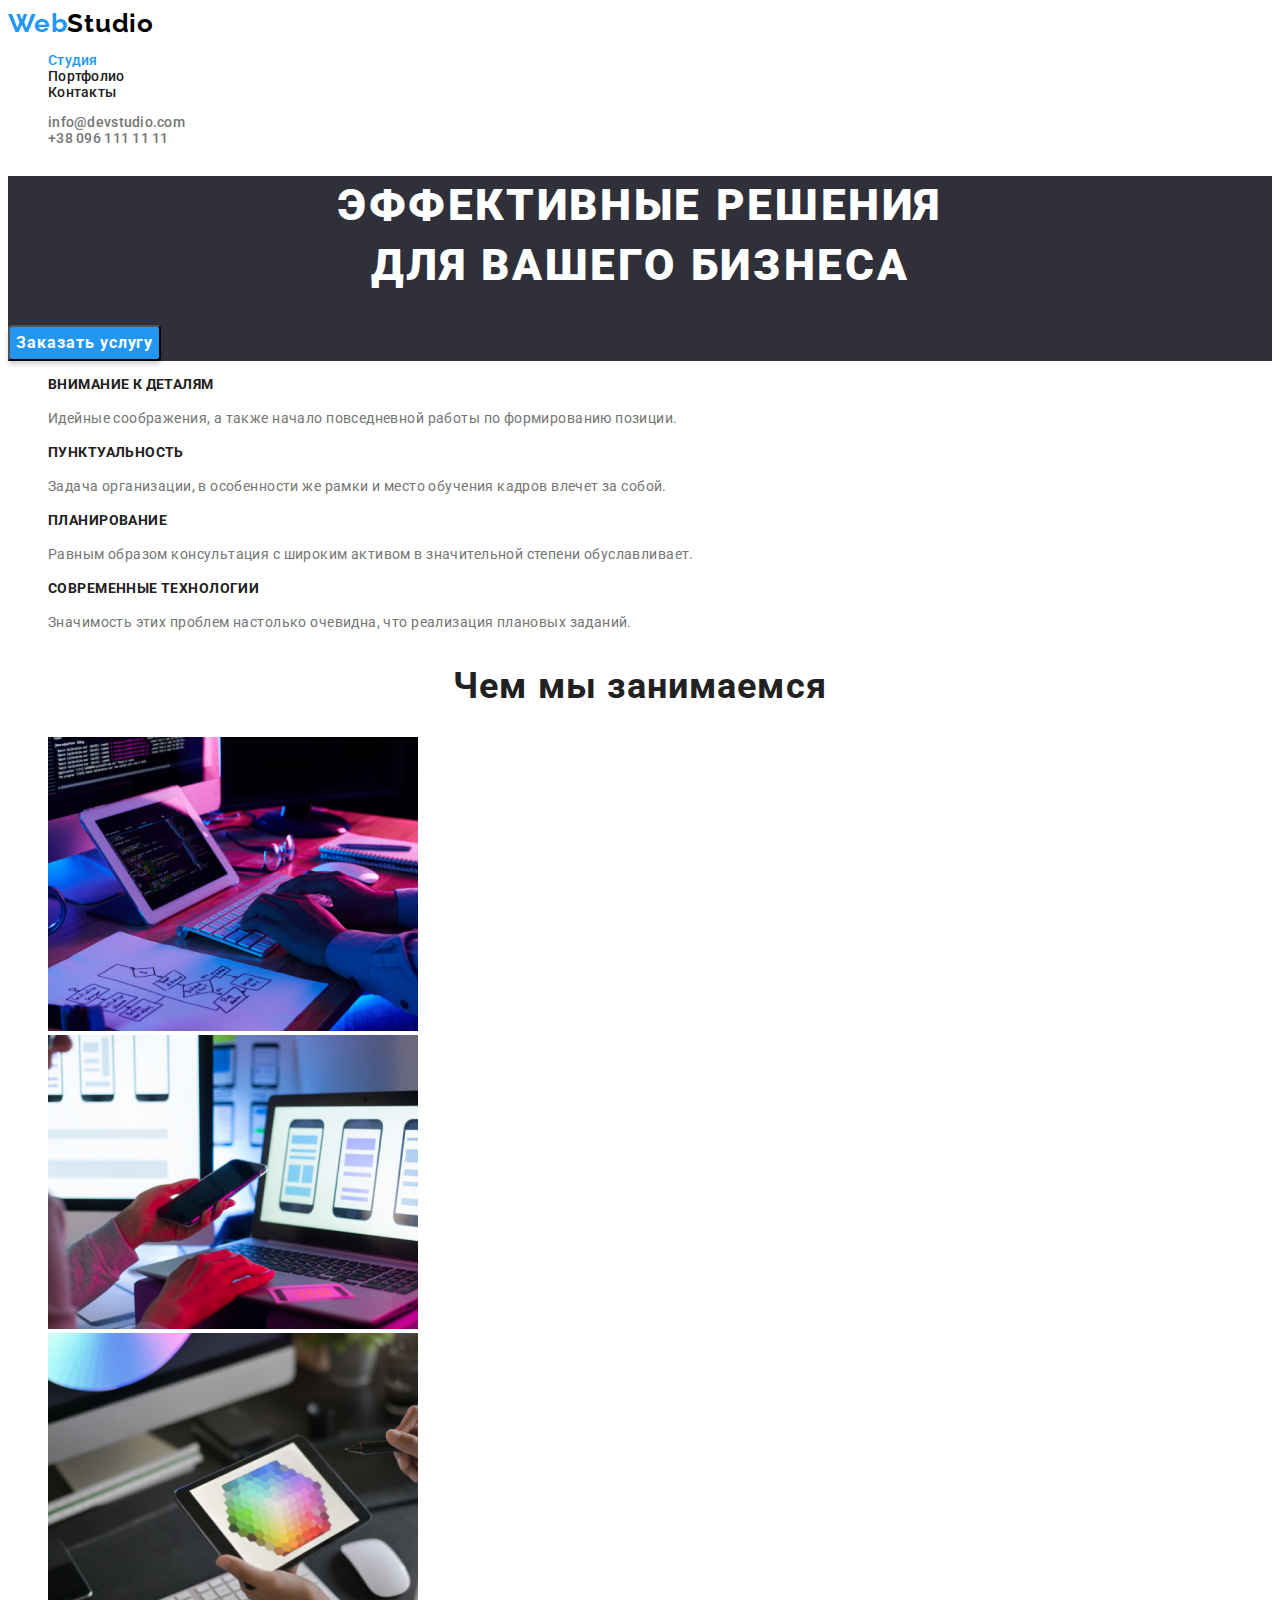
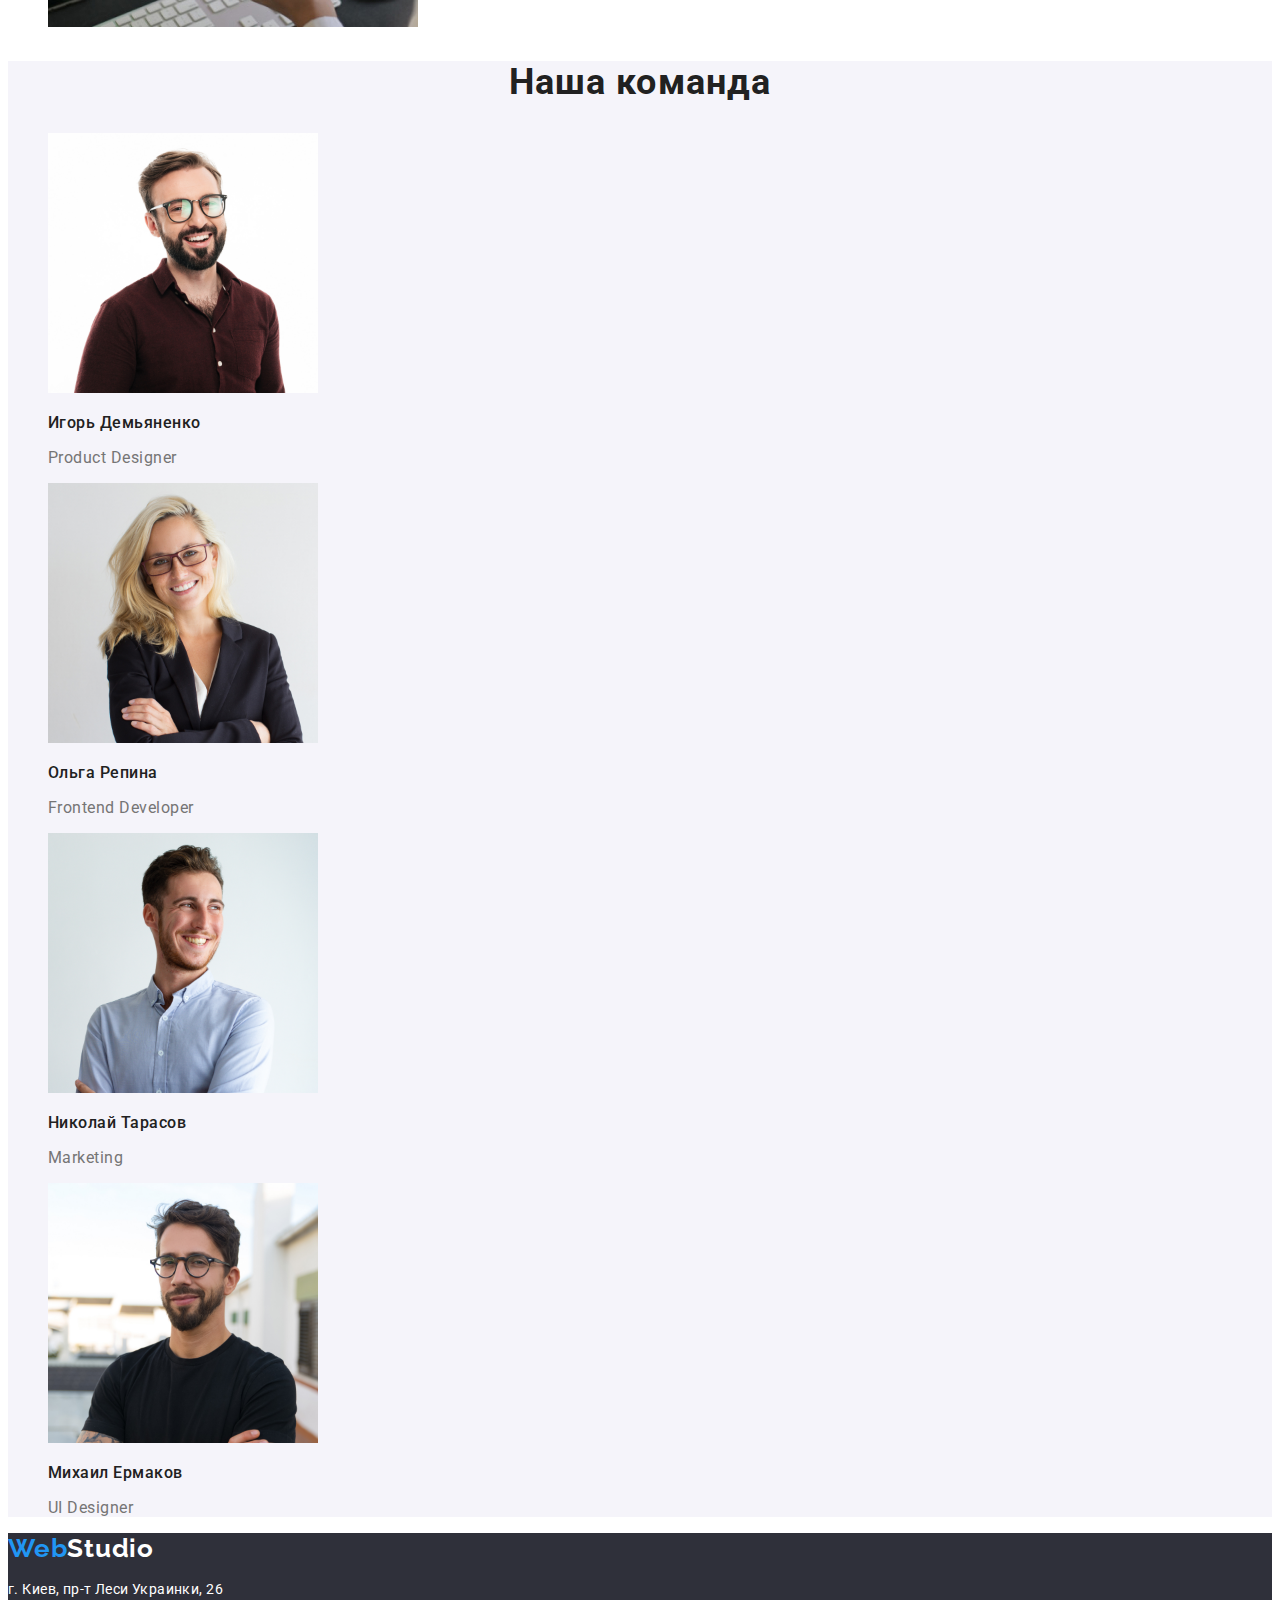
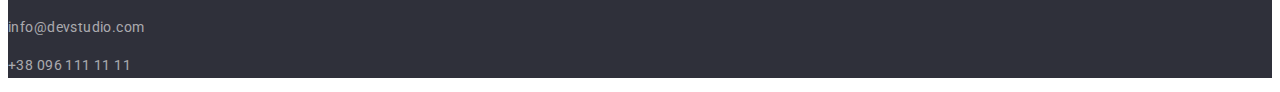
<file: index.html>
<!DOCTYPE html>
<html lang="ru">
  <head>
    <meta charset="UTF-8" />
    <meta name="viewport" content="width=device-width, initial-scale=1.0" />
    <title>Главная</title>
    <link
      rel="stylesheet"
      href="https://cdnjs.com/libraries/modern-normalize"
    />
    <link rel="stylesheet" href="./css/styles.css" />
    <link rel="preconnect" href="https://fonts.gstatic.com" />
    <link
      href="https://fonts.googleapis.com/css2?family=Raleway:wght@700&family=Roboto:wght@400;500;700;900&display=swap"
      rel="stylesheet"
    />
  </head>
  <body>
    <header>
      <nav class="page-navi">
        <!-- логотип -->
        <a class="logo" href="./index.html"
          ><span class="logo-start">Web</span>Studio</a
        >

        <!-- Головна навігація -->

        <ul>
          <li>
            <a class="page-nav-link current" href="./index.html">Студия</a>
          </li>
          <li>
            <a class="page-nav-link" href="./portfolio.html">Портфолио</a>
          </li>
          <li><a class="page-nav-link" href="">Контакты</a></li>
        </ul>
      </nav>

      <ul class="contact">
        <li>
          <a class="contact-link" href="mailto:info@devstudio.com"
            >info@devstudio.com</a
          >
        </li>
        <li>
          <a class="contact-link" href="tel:+380961111111">+38 096 111 11 11</a>
        </li>
      </ul>
    </header>

    <main>
      <!-- Основний текст сайту -->
      <section class="hero">
        <h1 class="title">
          Эффективные решения<br />
          для вашего бизнеса
        </h1>

        <button class="hero-btn" type="button">
          <span class="text">Заказать услугу</span>
        </button>
      </section>

      <!-- Особливості вебстудії -->
      <section class="special">
        <ul>
          <li>
            <h3 class="special-title">Внимание к деталям</h3>
            <p class="special-text">
              Идейные соображения, а также начало повседневной работы по
              формированию позиции.
            </p>
          </li>

          <li>
            <h3 class="special-title">Пунктуальность</h3>
            <p class="special-text">
              Задача организации, в особенности же рамки и место обучения кадров
              влечет за собой.
            </p>
          </li>

          <li>
            <h3 class="special-title">Планирование</h3>
            <p class="special-text">
              Равным образом консультация с широким активом в значительной
              степени обуславливает.
            </p>
          </li>

          <li>
            <h3 class="special-title">Современные технологии</h3>
            <p class="special-text">
              Значимость этих проблем настолько очевидна, что реализация
              плановых заданий.
            </p>
          </li>
        </ul>
      </section>

      <!-- Чим ми займаємось -->
      <section class="doings">
        <h2 class="doings-title">Чем мы занимаемся</h2>

        <ul>
          <li>
            <img
              src="./images/todo1.jpg"
              alt="Людина працює за компом"
              width="370"
            />
          </li>
          <li>
            <img
              src="./images/todo2.jpg"
              alt="Людина з телефоном у руці за ноутом"
              width="370"
            />
          </li>
          <li>
            <img
              src="./images/todo3.jpg"
              alt="Людина з планшетом у руці"
              width="370"
            />
          </li>
        </ul>
      </section>

      <!-- Наша команда  -->
      <section class="team">
        <h2 class="team-title">Наша команда</h2>

        <ul>
          <li class="team-item">
            <img
              src="./images/igor.jpg"
              alt="фото чоловіка Игорь Демьяненко"
              width="270"
            />
            <h3 class="item-title">Игорь Демьяненко</h3>
            <p class="item-text">Product Designer</p>
          </li>

          <li class="team-item">
            <img
              src="./images/olga.jpg"
              alt="фото жінки Ольга Репина"
              width="270"
            />
            <h3 class="item-title">Ольга Репина</h3>
            <p class="item-text">Frontend Developer</p>
          </li>

          <li class="team-item">
            <img
              src="./images/nick.jpg"
              alt="фото чоловіка Николай Тарасов"
              width="270"
            />
            <h3 class="item-title">Николай Тарасов</h3>
            <p class="item-text">Marketing</p>
          </li>

          <li class="team-item">
            <img
              src="./images/misha.jpg"
              alt="фото чоловіка Михаил Ермаков"
              width="270"
            />
            <h3 class="item-title">Михаил Ермаков</h3>
            <p class="item-text">UI Designer</p>
          </li>
        </ul>
      </section>
    </main>

    <!-- Підвал  -->
    <footer class="footer">
      <a class="logo-footer" href=""
        ><span class="logo-start">Web</span>Studio</a
      >
      <address class="footer-address">
        <p>г. Киев, пр-т Леси Украинки, 26</p>
        <p>
          <a class="footer-address-link" href="mailto:info@devstudio.com"
            >info@devstudio.com</a
          >
        </p>
        <p>
          <a class="footer-address-link" href="tel:+380961111111"
            >+38 096 111 11 11</a
          >
        </p>
      </address>
    </footer>
  </body>
</html>
</file>
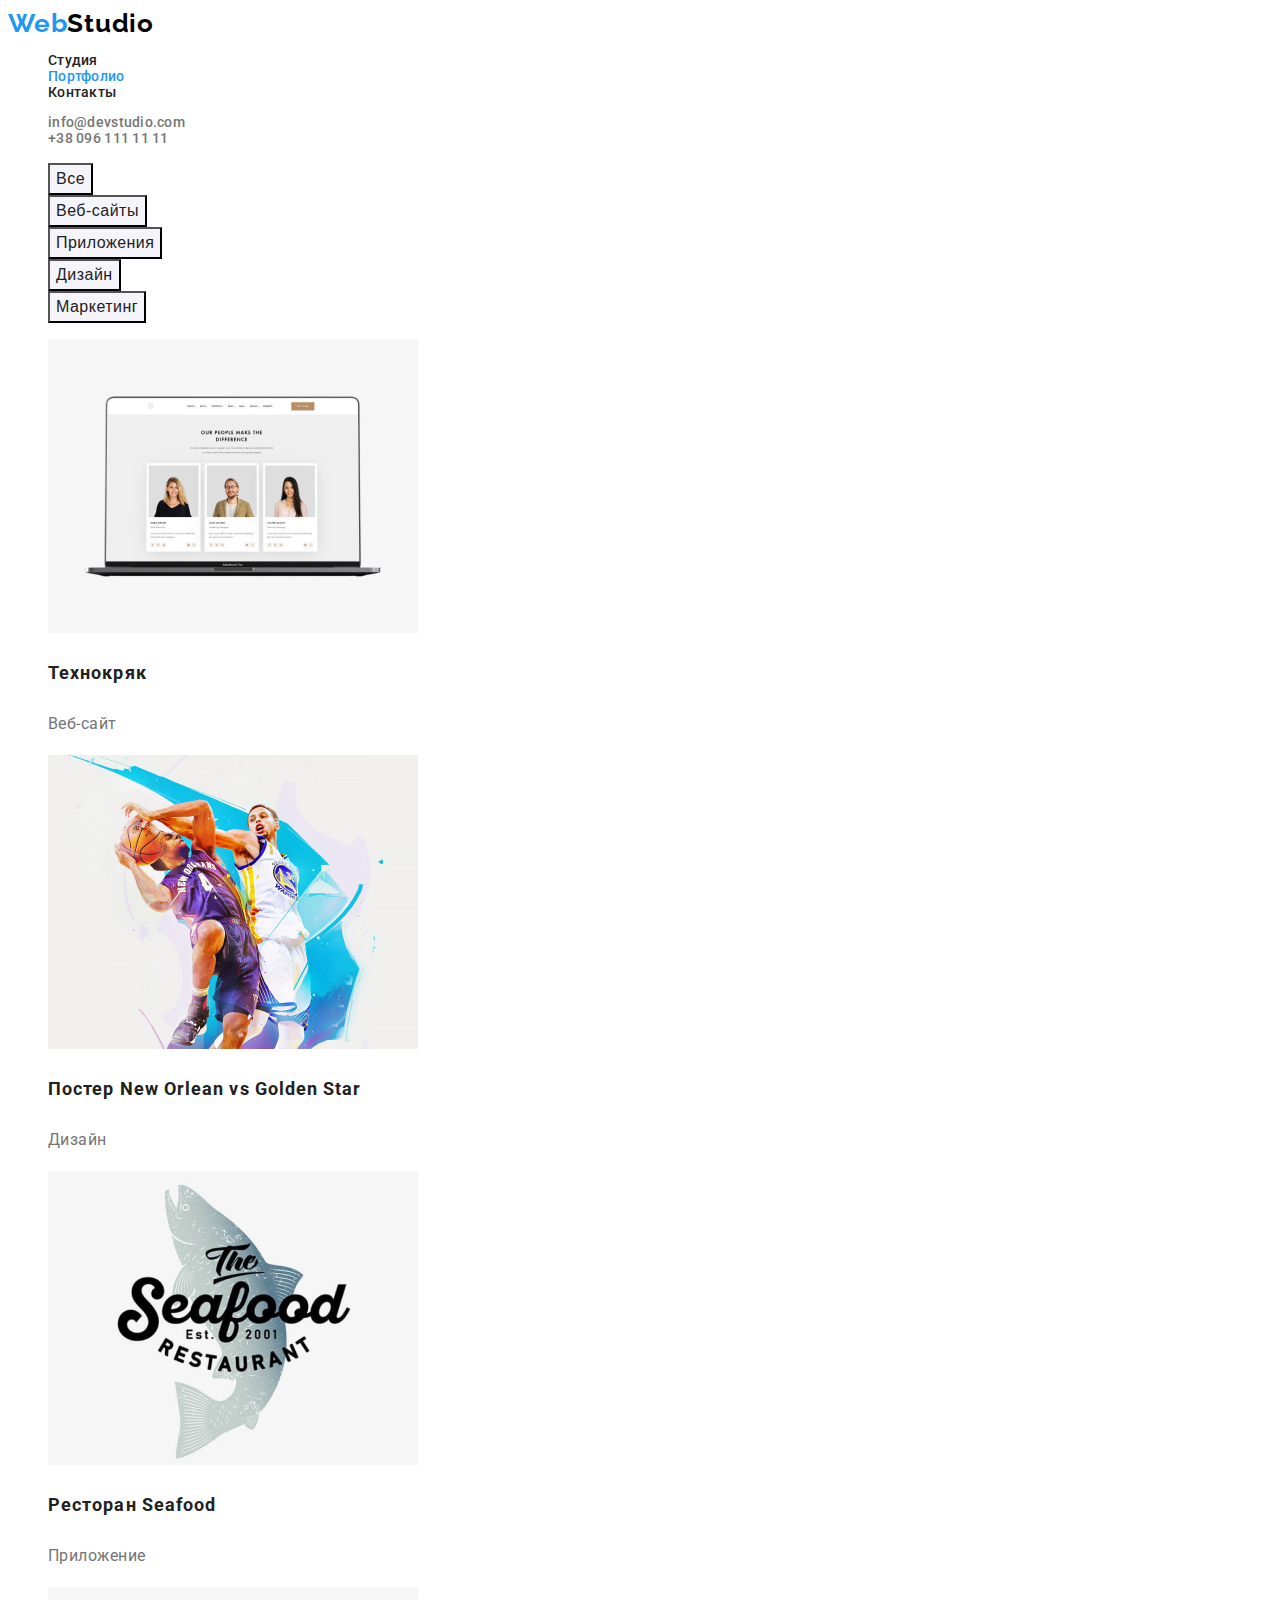
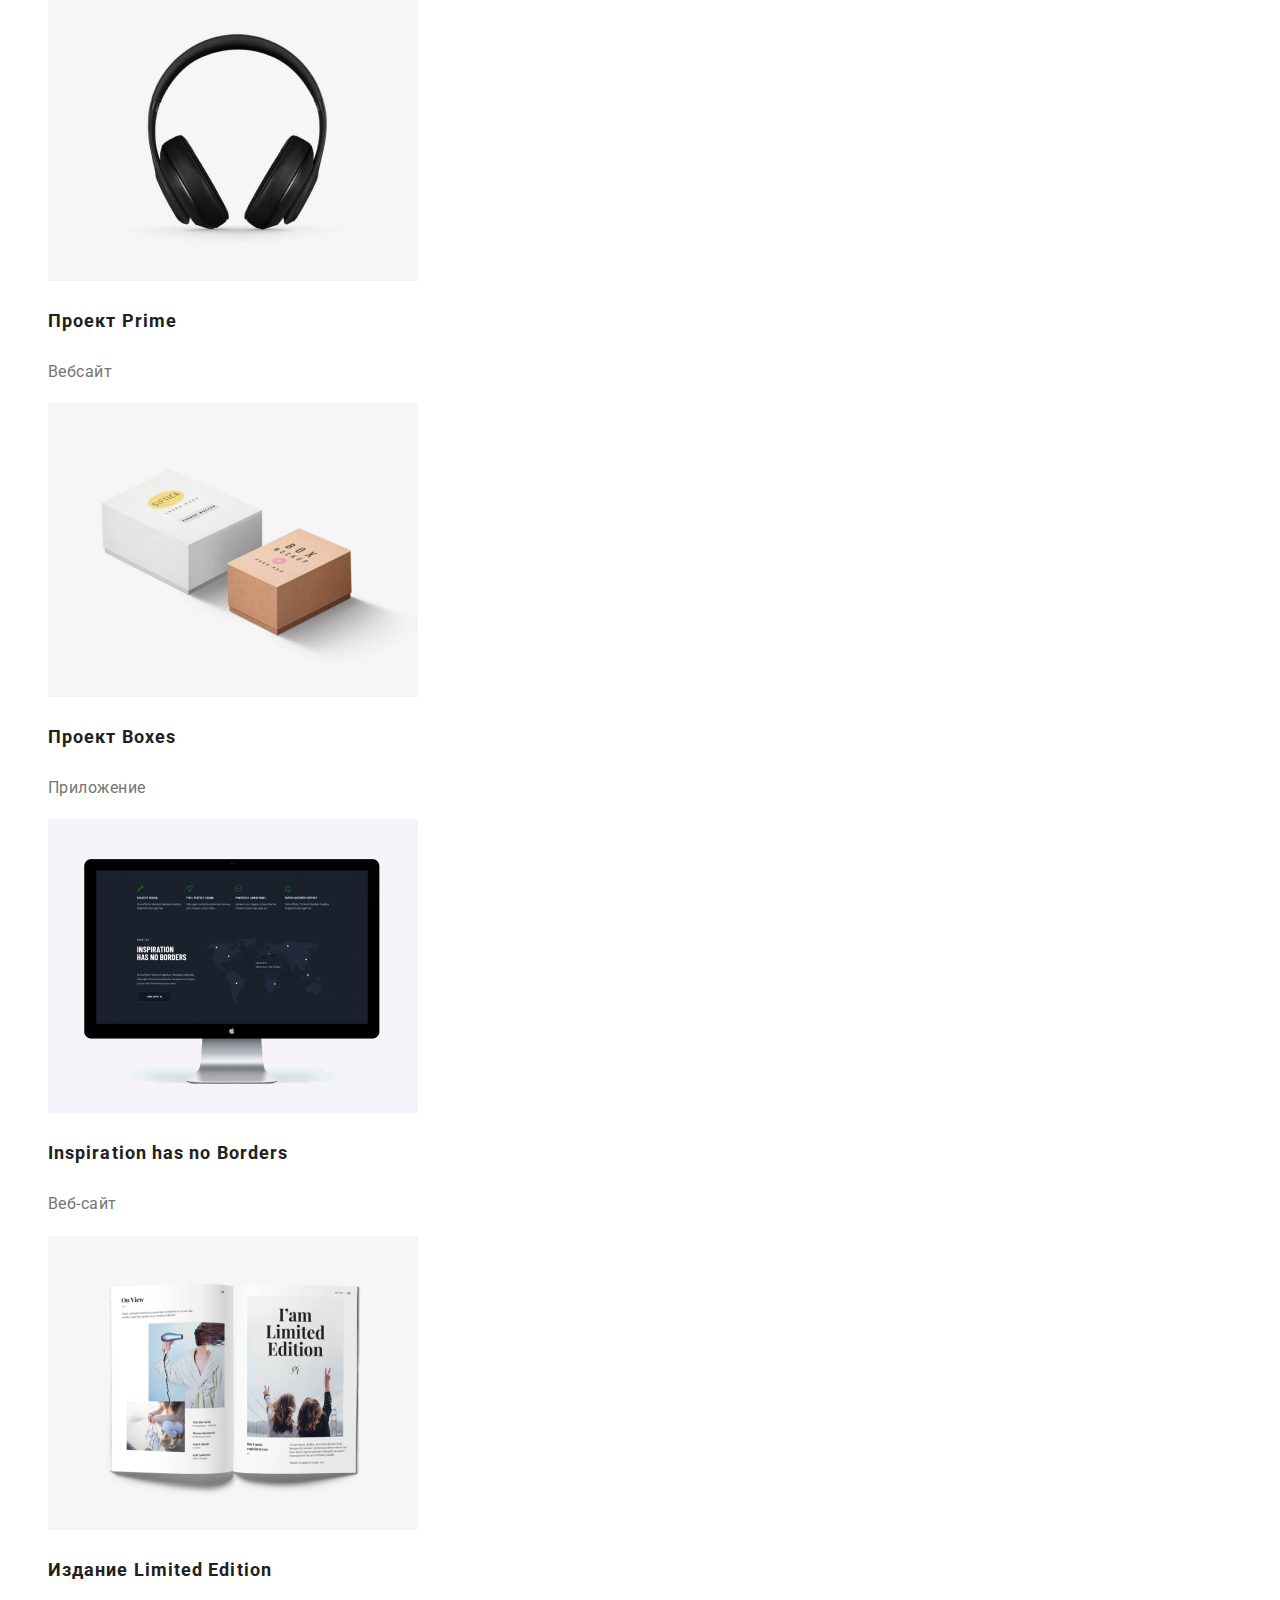
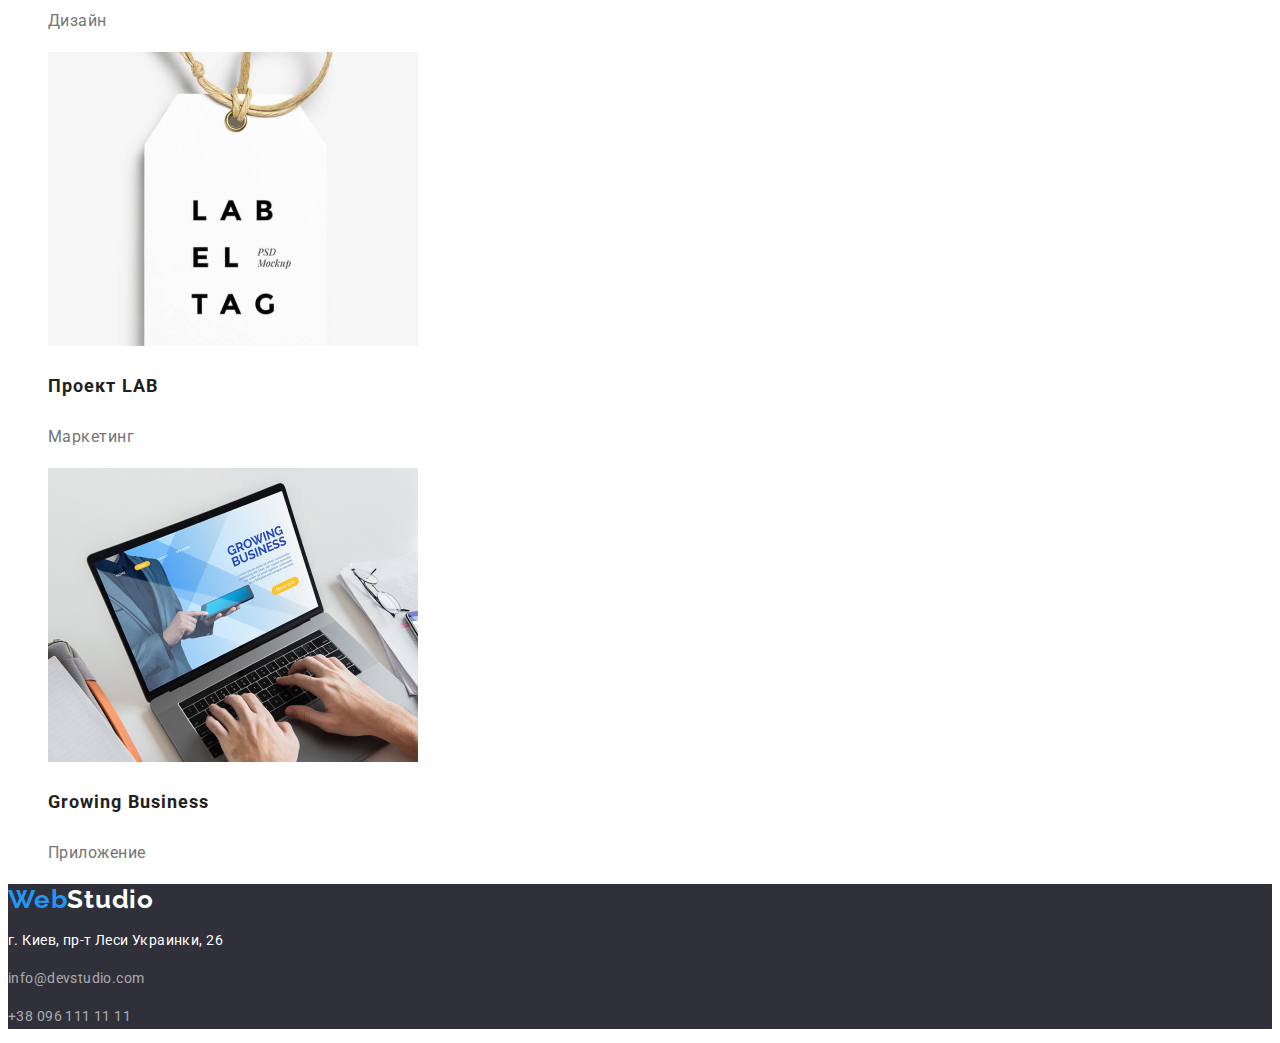
<file: portfolio.html>
<!DOCTYPE html>
<html lang="ru">
  <head>
    <meta charset="UTF-8" />
    <meta name="viewport" content="width=device-width, initial-scale=1.0" />
    <title>Портфолио</title>
    <link
      rel="stylesheet"
      href="https://cdnjs.com/libraries/modern-normalize"
    />
    <link rel="stylesheet" href="./css/styles.css" />
    <link rel="preconnect" href="https://fonts.gstatic.com" />
    <link
      href="https://fonts.googleapis.com/css2?family=Raleway:wght@700&family=Roboto:wght@400;500;700;900&display=swap"
      rel="stylesheet"
    />
  </head>
  <body class="page">
    <!-- хедер однаковий -->
    <header>
      <nav class="page-navi">
        <!-- логотип -->
        <a class="logo" href="./index.html"
          ><span class="logo-start">Web</span>Studio</a
        >

        <!-- Головна навігація -->

        <ul>
          <li><a class="page-nav-link" href="./index.html">Студия</a></li>
          <li>
            <a class="page-nav-link current" href="./portfolio.html"
              >Портфолио</a
            >
          </li>
          <li><a class="page-nav-link" href="">Контакты</a></li>
        </ul>
      </nav>

      <ul class="contact">
        <li>
          <a class="contact-link" href="mailto:info@devstudio.com"
            >info@devstudio.com</a
          >
        </li>
        <li>
          <a class="contact-link" href="tel:+380961111111">+38 096 111 11 11</a>
        </li>
      </ul>
    </header>

    <!-- навігація між проектами -->
    <main>
      <h1 hidden="">Портфолио</h1>
      <section>
        <h2 hidden="">Навигация</h2>
        <ul class="filter-list">
          <li class="filter-item">
            <button class="filter-btn" type="button">
              <span class="btn-text">Все</span>
            </button>
          </li>
          <li class="filter-item">
            <button class="filter-btn" type="button">
              <span class="btn-text">Веб-сайты</span>
            </button>
          </li>
          <li class="filter-item">
            <button class="filter-btn" type="button">
              <span class="btn-text">Приложения</span>
            </button>
          </li>
          <li class="filter-item">
            <button class="filter-btn" type="button">
              <span class="btn-text">Дизайн</span>
            </button>
          </li>
          <li class="filter-item">
            <button class="filter-btn" type="button">
              <span class="btn-text">Маркетинг</span>
            </button>
          </li>
        </ul>

        <!-- приклади робіт -->

        <h2 hidden="">Примеры работ</h2>

        <ul class="examples-list">
          <li class="examples-item">
            <a class="examples-link" href="">
              <img
                src="./images/tehnocrack.jpg"
                alt="відкритий ноутбук"
                width="370"
              />
              <h3 class="link-title">Технокряк</h3>
              <p class="link-text">Веб-сайт</p>
            </a>
          </li>

          <li class="examples-item">
            <a class="examples-link" href="">
              <img
                src="./images/design.jpg"
                alt="баскетболісти боряться за м'яч"
                width="370"
              />
              <h3 class="link-title">Постер New Orlean vs Golden Star</h3>
              <p class="link-text">Дизайн</p>
            </a>
          </li>

          <li class="examples-item">
            <a class="examples-link" href="">
              <img src="./images/app.jpg" alt="логотип ресторану" width="370" />
              <h3 class="link-title">Ресторан Seafood</h3>
              <p class="link-text">Приложение</p>
            </a>
          </li>

          <li class="examples-item">
            <a class="examples-link" href="">
              <img src="./images/headphone.jpg" alt="навушники" width="370" />
              <h3 class="link-title">Проект Prime</h3>
              <p class="link-text">Вебсайт</p>
            </a>
          </li>

          <li class="examples-item">
            <a class="examples-link" href="">
              <img
                src="./images/boxes.jpg"
                alt="дві коробки, жовта і біла"
                width="370"
              />
              <h3 class="link-title">Проект Boxes</h3>
              <p class="link-text">Приложение</p>
            </a>
          </li>

          <li class="examples-item">
            <a class="examples-link" href="">
              <img src="./images/imac.jpg" alt="аймак" width="370" />
              <h3 class="link-title">Inspiration has no Borders</h3>
              <p class="link-text">Веб-сайт</p>
            </a>
          </li>

          <li class="examples-item">
            <a class="examples-link" href="">
              <img src="./images/book.jpg" alt="відкрита книга" width="370" />
              <h3 class="link-title">Издание Limited Edition</h3>
              <p class="link-text">Дизайн</p>
            </a>
          </li>

          <li class="examples-item">
            <a class="examples-link" href="">
              <img src="./images/lab.jpg" alt="етикетка" width="370" />
              <h3 class="link-title">Проект LAB</h3>
              <p class="link-text">Маркетинг</p>
            </a>
          </li>

          <li class="examples-item">
            <a class="examples-link" href="">
              <img
                src="./images/macbook.jpg"
                alt="відкритий макбук"
                width="370"
              />
              <h3 class="link-title">Growing Business</h3>
              <p class="link-text">Приложение</p>
            </a>
          </li>
        </ul>
      </section>
    </main>

    <!-- Підвал  -->
    <footer class="footer">
      <a class="logo-footer" href="./index.html"
        ><span class="logo-start">Web</span>Studio</a
      >
      <address class="footer-address">
        <p>г. Киев, пр-т Леси Украинки, 26</p>
        <p>
          <a class="footer-address-link" href="mailto:info@devstudio.com"
            >info@devstudio.com</a
          >
        </p>
        <p>
          <a class="footer-address-link" href="tel:+380961111111"
            >+38 096 111 11 11</a
          >
        </p>
      </address>
    </footer>
  </body>
</html>
</file>
<file: css/styles.css>
:root {
  --acent-color: #2196f3;
  --background-color: #ffffff;
}
/* ГЛАВНАЯ */
body {
  font-family: Roboto, sans-serif;
}

ul {
  list-style-type: none;
}

/* *Хедер  */
.page-navi {
  background-color: var(--background-color);
  font-weight: 500;
  font-size: 14px;
  line-height: 1.14;
  letter-spacing: 0.02em;
  color: #212121;
}

.logo {
  font-family: Raleway;
  color: #000000;
  font-weight: 700;
  font-size: 26px;
  line-height: 1.19;
  letter-spacing: 0.03em;
  text-decoration: none;
}

.logo-start {
  color: var(--acent-color);
}

.page-nav-link {
  text-decoration: none;
  color: #212121;
}

.page-nav-link.current {
  color: var(--acent-color);
}

.contact {
  font-weight: 500;
  font-size: 14px;
  line-height: 1.14;
  letter-spacing: 0.02em;
}

.contact-link {
  color: #757575;
  text-decoration: none;
}

.page-nav-link:hover,
.page-nav-link:focus,
.contact-link:hover,
.contact-link:focus {
  color: var(--acent-color);
}

/* *Футер */
.footer {
  background-color: #2f303a;
}

.logo-footer {
  font-family: Raleway;
  font-weight: 700;
  font-size: 26px;
  line-height: 1.19;
  letter-spacing: 0.03em;
  text-decoration: none;
  color: var(--background-color);
}

.footer-address {
  font-style: normal;
  font-size: 14px;
  line-height: 1.71;
  letter-spacing: 0.03em;
  color: var(--background-color);
}

.footer-address a {
  color: rgba(255, 255, 255, 0.6);
  text-decoration: none;
}

.hero {
  background-color: #2f303a;
}

.hero > .title {
  font-weight: 900;
  font-size: 44px;
  line-height: 1.36;
  text-align: center;
  letter-spacing: 0.06em;
  color: var(--background-color);
  text-transform: uppercase;
}

.hero > .hero-btn {
  background: var(--acent-color);
  box-shadow: 0px 4px 4px rgba(0, 0, 0, 0.15);
  border-radius: 4px;
}

.hero-btn > .text {
  font-family: Roboto;
  font-weight: 700;
  font-size: 16px;
  line-height: 1.88;
  align-items: center;
  text-align: center;
  letter-spacing: 0.06em;
  color: var(--background-color);
}

.special {
  background-color: var(--background-color);
}

.special-title {
  font-weight: 700;
  font-size: 14px;
  line-height: 1.14;
  letter-spacing: 0.03em;
  color: #212121;
  text-transform: uppercase;
}

.special-text {
  font-size: 14px;
  line-height: 1.71;
  letter-spacing: 0.03em;
  color: #757575;
}

.doings-title {
  font-weight: 700;
  font-size: 36px;
  line-height: 1.17;
  text-align: center;
  letter-spacing: 0.03em;
  color: #212121;
}

.team {
  background-color: #f5f4fa;
}

.team-title {
  font-weight: 700;
  font-size: 36px;
  line-height: 1.17;
  text-align: center;
  letter-spacing: 0.03em;
  color: #212121;
}

.team-item > .item-title {
  font-weight: 500;
  font-size: 16px;
  line-height: 1.19;
  letter-spacing: 0.03em;
  color: #212121;
}

.team-item > .item-text {
  font-weight: 400;
  font-size: 16px;
  line-height: 1.19;
  letter-spacing: 0.03em;
  color: #757575;
}

/* ПОРТФОЛИО */

.filter-btn {
  background-color: #f5f4fa;
  font-weight: 500;
  font-size: 16px;
  line-height: 1.63;
  letter-spacing: 0.03em;
  color: #212121;
}

.filter-item > .btn-text {
  font-family: Roboto;
  font-weight: 500;
  font-size: 16px;
  line-height: 1.63;
  text-align: center;
  letter-spacing: 0.03em;
}

.filter-btn:hover,
.filter-btn:focus {
  background-color: var(--acent-color);
  color: var(--background-color);
}

.examples-link {
  text-decoration: none;
}

.examples-item .link-title {
  font-weight: 700;
  font-size: 18px;
  line-height: 2;
  letter-spacing: 0.06em;
  color: #212121;
}

.examples-item .link-text {
  font-size: 16px;
  line-height: 1.88;
  letter-spacing: 0.03em;
  color: #757575;
}
</file>
